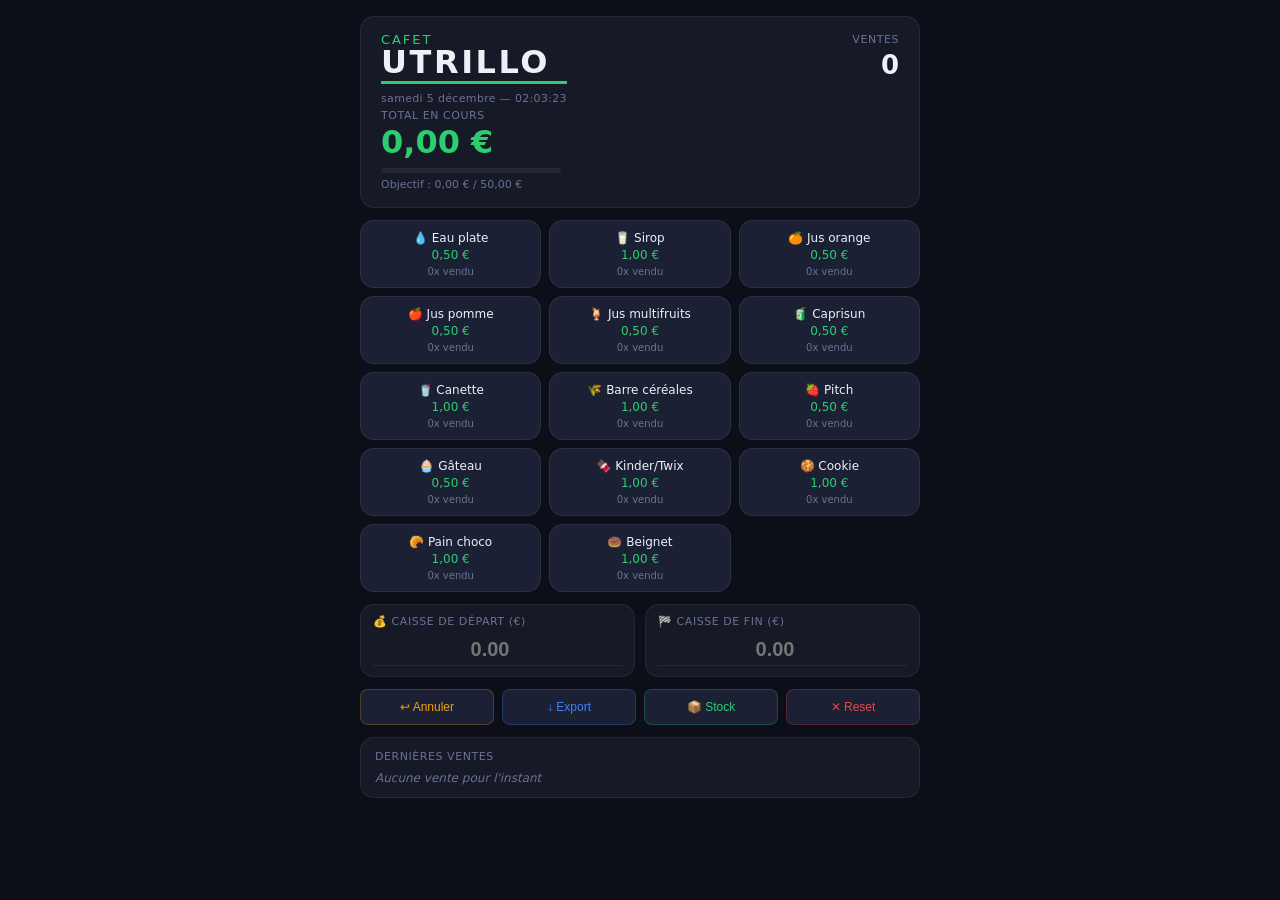
<file: index.html>
<!DOCTYPE html>
<html lang="fr">
<head>
  <meta charset="UTF-8">
  <link rel="manifest" href="manifest.json">
  <link rel="apple-touch-icon" href="icon.png">
  <meta name="viewport" content="width=device-width, initial-scale=1.0">
  <title>Caisse Cafet</title>
  <link rel="stylesheet" href="style.css">
</head>
<body>

  <div class="root">

    <header class="header">
      <div>
        <div class="cafet-titre">
           <span class="cafet-nom">Cafet</span>
           <span class="cafet-utrillo">UTRILLO</span>
        </div>
        <div class="date-heure" id="date-heure"></div>
        <div class="session-badge" id="session-badge"></div>
        <div class="label">Total en cours</div>
        <div class="total-value" id="total-display">0,00 €</div>
        <div class="progress-wrap">
          <div class="progress-bar" id="prog-bar"></div>
        </div>
        <div class="progress-label" id="prog-label">Objectif : 0,00 € / 50,00 €</div>
      </div>
      <div class="header-right">
        <div class="label">Ventes</div>
        <div class="nb-ventes" id="nb-ventes">0</div>
      </div>
    </header>

    <div class="grid" id="buttons"></div>

    <div class="caisse-inputs">
      <div class="caisse-champ">
        <label for="input-debut">💰 Caisse de départ (€)</label>
        <input type="number" id="input-debut" inputmode="decimal" min="0" step="0.01" placeholder="0.00">
      </div>
      <div class="caisse-champ">
        <label for="input-fin">🏁 Caisse de fin (€)</label>
        <input type="number" id="input-fin" inputmode="decimal" min="0" step="0.01" placeholder="0.00">
      </div>
    </div>

    <div class="actions">
      <button class="btn-undo" id="btn-undo" onclick="annuler()">↩ Annuler</button>
      <button class="btn-export" onclick="exporter()">↓ Export</button>
      <button class="btn-stock" onclick="window.location.href='stock.html'">📦 Stock</button>
      <button class="btn-reset" onclick="reset()">✕ Reset</button>
    </div>

    <div class="journal-box">
      <div class="section-title">Dernières ventes</div>
      <div id="journal-list"><div class="vide">Aucune vente pour l'instant</div></div>
    </div>

    <div class="ecart-box" id="ecart-box" style="display:none">
      <div class="section-title">Bilan de caisse</div>
      <div id="ecart-contenu"></div>
    </div>

    <div class="stats-grid" id="stats"></div>

  </div>

  <div class="toast" id="toast"></div>

  <script src="caisse.js"></script>
</body>
</html>
</file>
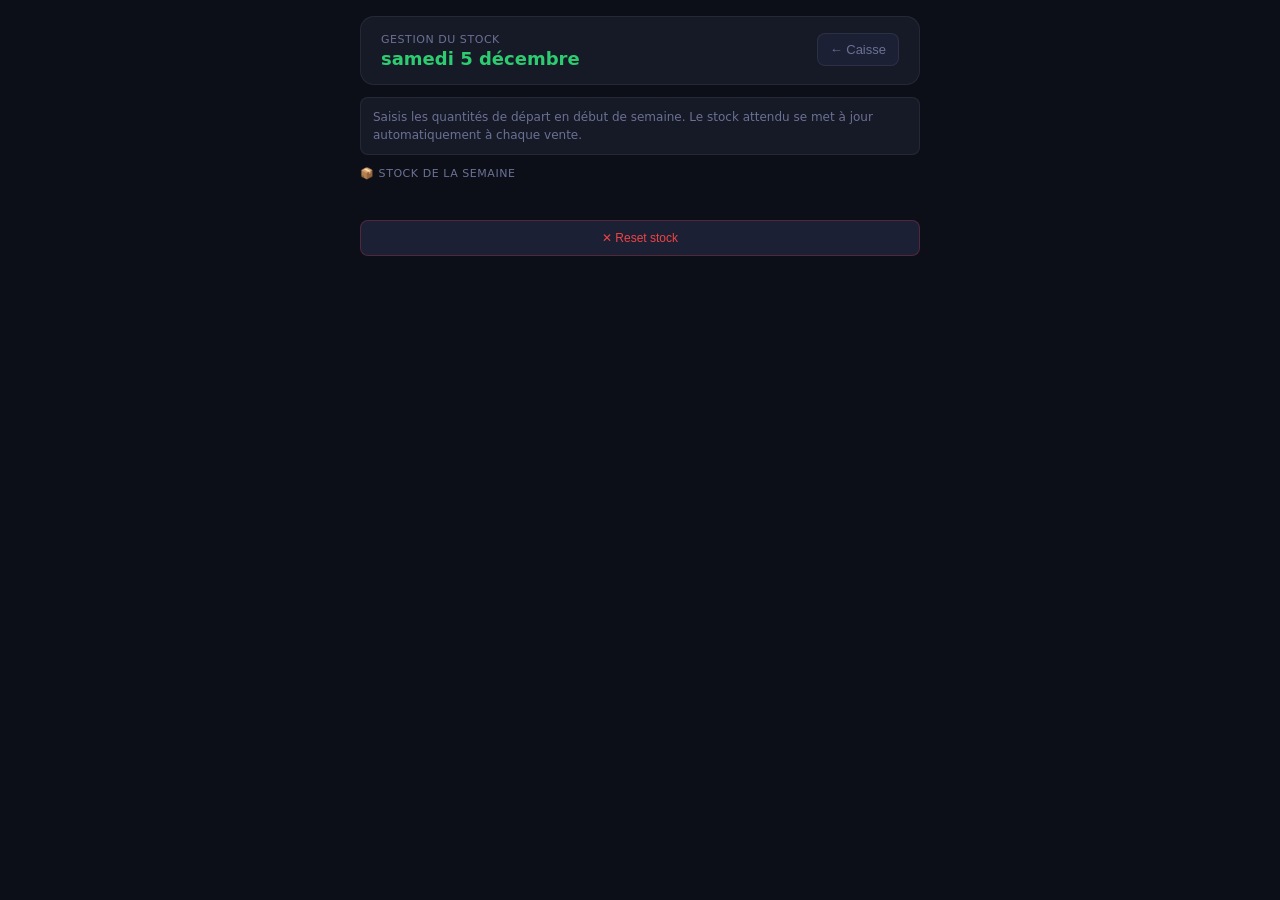
<file: index1.html>
<!DOCTYPE html>
<html lang="fr">
<head>
  <meta charset="UTF-8">
  <meta name="viewport" content="width=device-width, initial-scale=1.0">
  <title>Stock Cafet</title>
  <link rel="stylesheet" href="style.css">
</head>
<body>

  <div class="root">

    <header class="header">
      <div>
        <div class="label">Gestion du stock</div>
        <div class="total-value" id="date-affichage" style="font-size:18px"></div>
      </div>
      <div class="header-right">
        <button class="btn-retour" onclick="window.location.href='index.html'">← Caisse</button>
      </div>
    </header>

    <div class="stock-intro">
      Saisis les quantités de départ en début de semaine. Le stock attendu se met à jour automatiquement à chaque vente.
    </div>

    <div class="section-title" style="margin-bottom:8px">📦 Stock de la semaine</div>
    <div id="stock-liste"></div>

    <div class="actions" style="margin-top:8px">
      <button class="btn-reset" onclick="resetStock()">✕ Reset stock</button>
    </div>

  </div>

  <div class="toast" id="toast"></div>

  <script src="stock.js"></script>
</body>
</html>
</file>
<file: style.css>
/* ================================
   CAISSE CAFET — THÈME SOMBRE v4
   ================================ */

:root {
  --bg-page:        #0d0f18;
  --bg-card:        #161926;
  --bg-btn:         #1c2035;
  --accent-green:   #2ecc71;
  --accent-blue:    #3b82f6;
  --accent-orange:  #f59e0b;
  --accent-red:     #ef4444;
  --accent-purple:  #a78bfa;
  --text-primary:   #eef0f6;
  --text-muted:     #6b7194;
  --border:         rgba(255, 255, 255, 0.07);
  --radius:         14px;
  --radius-sm:      8px;
}

/* ---- BASE ---- */
* {
  box-sizing: border-box;
  margin: 0;
  padding: 0;
}

body {
  background: var(--bg-page);
  color: var(--text-primary);
  font-family: 'Segoe UI', system-ui, sans-serif;
  padding: 1rem;
  min-height: 100vh;
}

.root {
  max-width: 560px;
  margin: 0 auto;
  display: flex;
  flex-direction: column;
  gap: 12px;
}

/* ---- HEADER ---- */
.header {
  background: var(--bg-card);
  border: 1px solid var(--border);
  border-radius: var(--radius);
  padding: 1rem 1.25rem;
  display: flex;
  justify-content: space-between;
  align-items: flex-start;
}

.header-right {
  text-align: right;
}

.label {
  font-size: 11px;
  color: var(--text-muted);
  text-transform: uppercase;
  letter-spacing: 0.05em;
  margin-bottom: 4px;
}

.total-value {
  font-size: 32px;
  font-weight: 600;
  color: var(--accent-green);
  line-height: 1;
}

.nb-ventes {
  font-size: 26px;
  font-weight: 600;
  color: var(--text-primary);
}

/* ---- BARRE DE PROGRESSION ---- */
.progress-wrap {
  margin-top: 10px;
  background: rgba(255, 255, 255, 0.06);
  border-radius: 4px;
  height: 5px;
  width: 180px;
}

.progress-bar {
  height: 5px;
  border-radius: 4px;
  background: var(--accent-green);
  width: 0%;
  transition: width 0.4s ease;
}

.progress-label {
  font-size: 11px;
  color: var(--text-muted);
  margin-top: 5px;
}

/* ---- GRILLE PRODUITS ---- */
.grid {
  display: grid;
  grid-template-columns: repeat(3, 1fr);
  gap: 8px;
}

.prod-btn {
  background: var(--bg-btn);
  border: 1px solid var(--border);
  border-radius: var(--radius);
  padding: 10px 6px;
  cursor: pointer;
  text-align: center;
  transition: border-color 0.15s, transform 0.1s, background 0.15s;
  user-select: none;
}

.prod-btn:hover {
  border-color: var(--accent-blue);
}

.prod-btn:active {
  transform: scale(0.96);
}

.prod-btn.flash {
  background: rgba(59, 130, 246, 0.12);
  border-color: var(--accent-blue);
}

.prod-btn .nom {
  font-size: 12px;
  font-weight: 500;
  color: var(--text-primary);
}

.prod-btn .prix {
  font-size: 12px;
  color: var(--accent-green);
  margin-top: 3px;
}

.prod-btn .count {
  font-size: 10px;
  color: var(--text-muted);
  margin-top: 4px;
}

/* ---- BOUTONS D'ACTION ---- */
.actions {
  display: flex;
  gap: 8px;
  flex-wrap: wrap;
}

.actions button {
  flex: 1;
  min-width: 80px;
  padding: 10px 6px;
  border-radius: var(--radius-sm);
  border: 1px solid var(--border);
  background: var(--bg-btn);
  color: var(--text-primary);
  font-size: 12px;
  cursor: pointer;
  transition: background 0.15s;
}

.actions button:disabled {
  opacity: 0.35;
  cursor: not-allowed;
}

.btn-undo {
  color: var(--accent-orange) !important;
  border-color: rgba(245, 158, 11, 0.25) !important;
}
.btn-undo:hover:not(:disabled) { background: rgba(245, 158, 11, 0.08) !important; }

.btn-caisse {
  color: var(--accent-purple) !important;
  border-color: rgba(167, 139, 250, 0.25) !important;
}
.btn-caisse:hover { background: rgba(167, 139, 250, 0.08) !important; }

.btn-export {
  color: var(--accent-blue) !important;
  border-color: rgba(59, 130, 246, 0.25) !important;
}
.btn-export:hover { background: rgba(59, 130, 246, 0.08) !important; }

.btn-reset {
  color: var(--accent-red) !important;
  border-color: rgba(239, 68, 68, 0.25) !important;
}
.btn-reset:hover { background: rgba(239, 68, 68, 0.08) !important; }

/* ---- JOURNAL ---- */
.journal-box,
.ecart-box {
  background: var(--bg-card);
  border: 1px solid var(--border);
  border-radius: var(--radius);
  padding: 12px 14px;
}

.section-title {
  font-size: 11px;
  color: var(--text-muted);
  text-transform: uppercase;
  letter-spacing: 0.05em;
  margin-bottom: 8px;
}

.journal-item {
  display: flex;
  justify-content: space-between;
  font-size: 13px;
  color: var(--text-primary);
  padding: 5px 0;
  border-bottom: 1px solid var(--border);
}

.journal-item:last-child {
  border-bottom: none;
}

.journal-item .heure {
  color: var(--text-muted);
  font-size: 11px;
}

.vide {
  font-size: 12px;
  color: var(--text-muted);
  font-style: italic;
}

/* ---- BILAN DE CAISSE ---- */
.bilan-ligne {
  display: flex;
  justify-content: space-between;
  font-size: 13px;
  padding: 5px 0;
  border-bottom: 1px solid var(--border);
  color: var(--text-primary);
}

.bilan-ligne:last-child {
  border-bottom: none;
}

.bilan-ligne .bilan-label {
  color: var(--text-muted);
}

.ecart-positif { color: var(--accent-green); font-weight: 600; }
.ecart-negatif { color: var(--accent-red); font-weight: 600; }
.ecart-neutre  { color: var(--text-muted); font-weight: 600; }

/* ---- STATS PAR PRODUIT ---- */
.stats-grid {
  display: grid;
  grid-template-columns: repeat(2, 1fr);
  gap: 8px;
}

.stat-card {
  background: var(--bg-card);
  border: 1px solid var(--border);
  border-radius: var(--radius-sm);
  padding: 10px 12px;
}

.stat-card .s-nom {
  font-size: 11px;
  color: var(--text-muted);
  margin-bottom: 4px;
}

.stat-card .s-val {
  font-size: 15px;
  font-weight: 500;
  color: var(--text-primary);
}

.stat-card .s-total {
  font-size: 11px;
  color: var(--accent-green);
  margin-top: 2px;
}

/* ---- CHAMPS CAISSE ---- */
.caisse-inputs {
  display: grid;
  grid-template-columns: repeat(2, 1fr);
  gap: 10px;
}

.caisse-champ {
  background: var(--bg-card);
  border: 1px solid var(--border);
  border-radius: var(--radius);
  padding: 10px 12px;
}

.caisse-champ label {
  display: block;
  font-size: 11px;
  color: var(--text-muted);
  text-transform: uppercase;
  letter-spacing: 0.05em;
  margin-bottom: 6px;
}

.caisse-champ input {
  width: 100%;
  font-size: 20px;
  font-weight: 600;
  text-align: center;
  background: transparent;
  border: none;
  border-bottom: 1px solid var(--border);
  color: var(--accent-purple);
  padding: 4px 0;
  outline: none;
}

.caisse-champ input:focus {
  border-bottom-color: var(--accent-purple);
}

/* ---- TOAST ---- */
.toast {
  position: fixed;
  bottom: 24px;
  left: 50%;
  transform: translateX(-50%);
  background: var(--bg-card);
  border: 1px solid var(--border);
  border-radius: var(--radius-sm);
  padding: 9px 18px;
  font-size: 13px;
  color: var(--text-primary);
  opacity: 0;
  transition: opacity 0.2s;
  pointer-events: none;
  z-index: 999;
  white-space: nowrap;
  box-shadow: 0 8px 30px rgba(0, 0, 0, 0.6);
}

.toast.show { opacity: 1; }

/* ---- STOCK ---- */
.btn-retour {
  background: var(--bg-btn);
  border: 1px solid var(--border);
  color: var(--text-muted);
  border-radius: var(--radius-sm);
  padding: 8px 12px;
  font-size: 13px;
  cursor: pointer;
}

.btn-stock {
  color: var(--accent-green) !important;
  border-color: rgba(46, 204, 113, 0.25) !important;
}
.btn-stock:hover { background: rgba(46, 204, 113, 0.08) !important; }

.stock-intro {
  font-size: 12px;
  color: var(--text-muted);
  background: var(--bg-card);
  border: 1px solid var(--border);
  border-radius: var(--radius-sm);
  padding: 10px 12px;
  line-height: 1.5;
}

.stock-card {
  background: var(--bg-card);
  border: 1px solid var(--border);
  border-radius: var(--radius-sm);
  padding: 10px 12px;
  margin-bottom: 8px;
}

.stock-card.stock-alerte {
  border-color: rgba(239, 68, 68, 0.4);
}

.stock-card-top {
  display: flex;
  justify-content: space-between;
  align-items: center;
  margin-bottom: 6px;
}

.stock-nom {
  font-size: 14px;
  font-weight: 500;
  color: var(--text-primary);
}

.stock-restant {
  font-size: 13px;
  font-weight: 600;
}

.stock-barre-wrap {
  background: rgba(255,255,255,0.06);
  border-radius: 4px;
  height: 4px;
  margin-bottom: 6px;
}

.stock-barre {
  height: 4px;
  border-radius: 4px;
  transition: width 0.3s;
}

.stock-detail {
  display: flex;
  gap: 12px;
  font-size: 11px;
  color: var(--text-muted);
  margin-bottom: 8px;
  flex-wrap: wrap;
}

.stock-alerte-txt {
  color: var(--accent-red);
  font-weight: 500;
}

.stock-saisie {
  display: flex;
  align-items: center;
  gap: 8px;
}

.stock-saisie label {
  font-size: 11px;
  color: var(--text-muted);
  white-space: nowrap;
}

.stock-saisie input {
  width: 70px;
  font-size: 15px;
  font-weight: 600;
  text-align: center;
  background: var(--bg-btn);
  border: 1px solid var(--border);
  color: var(--text-primary);
  border-radius: var(--radius-sm);
  padding: 5px;
  outline: none;
}

.stock-saisie input:focus {
  border-color: var(--accent-blue);
}

/* ---- STOCK FORM ---- */
.stock-form {
  border-top: 1px solid var(--border);
  margin-top: 10px;
  padding-top: 10px;
  display: flex;
  flex-direction: column;
  gap: 8px;
}

.stock-form-ligne {
  display: flex;
  align-items: center;
  justify-content: space-between;
  gap: 8px;
}

.stock-form-ligne label {
  font-size: 11px;
  color: var(--text-muted);
  white-space: nowrap;
}

.stock-form-ligne input {
  width: 90px;
  font-size: 14px;
  font-weight: 600;
  text-align: center;
  background: var(--bg-btn);
  border: 1px solid var(--border);
  color: var(--text-primary);
  border-radius: var(--radius-sm);
  padding: 5px;
  outline: none;
}

.stock-form-ligne input:focus {
  border-color: var(--accent-blue);
}

.btn-valider-stock {
  width: 100%;
  padding: 9px;
  border-radius: var(--radius-sm);
  border: none;
  background: var(--accent-green);
  color: #000;
  font-size: 13px;
  font-weight: 600;
  cursor: pointer;
  margin-top: 4px;
}

.btn-valider-stock:active {
  transform: scale(0.97);
}

.stock-marge {
  color: var(--accent-green);
  font-size: 11px;
}

.date-heure {
  font-size: 11px;
  color: var(--text-muted);
  margin-top: 6px;
  letter-spacing: 0.03em;
}

.session-badge {
  font-size: 12px;
  color: var(--accent-orange);
  margin-top: 4px;
  font-weight: 500;
}

.cafet-titre {
  display: flex;
  flex-direction: column;
  line-height: 1;
  margin-bottom: 8px;
}

.cafet-nom {
  font-size: 13px;
  color: var(--accent-green);
  letter-spacing: 0.15em;
  text-transform: uppercase;
}

.cafet-utrillo {
  font-size: 32px;
  font-weight: 800;
  color: var(--text-primary);
  letter-spacing: 0.08em;
  border-bottom: 3px solid var(--accent-green);
  padding-bottom: 3px;
  text-transform: uppercase;
}
</file>
